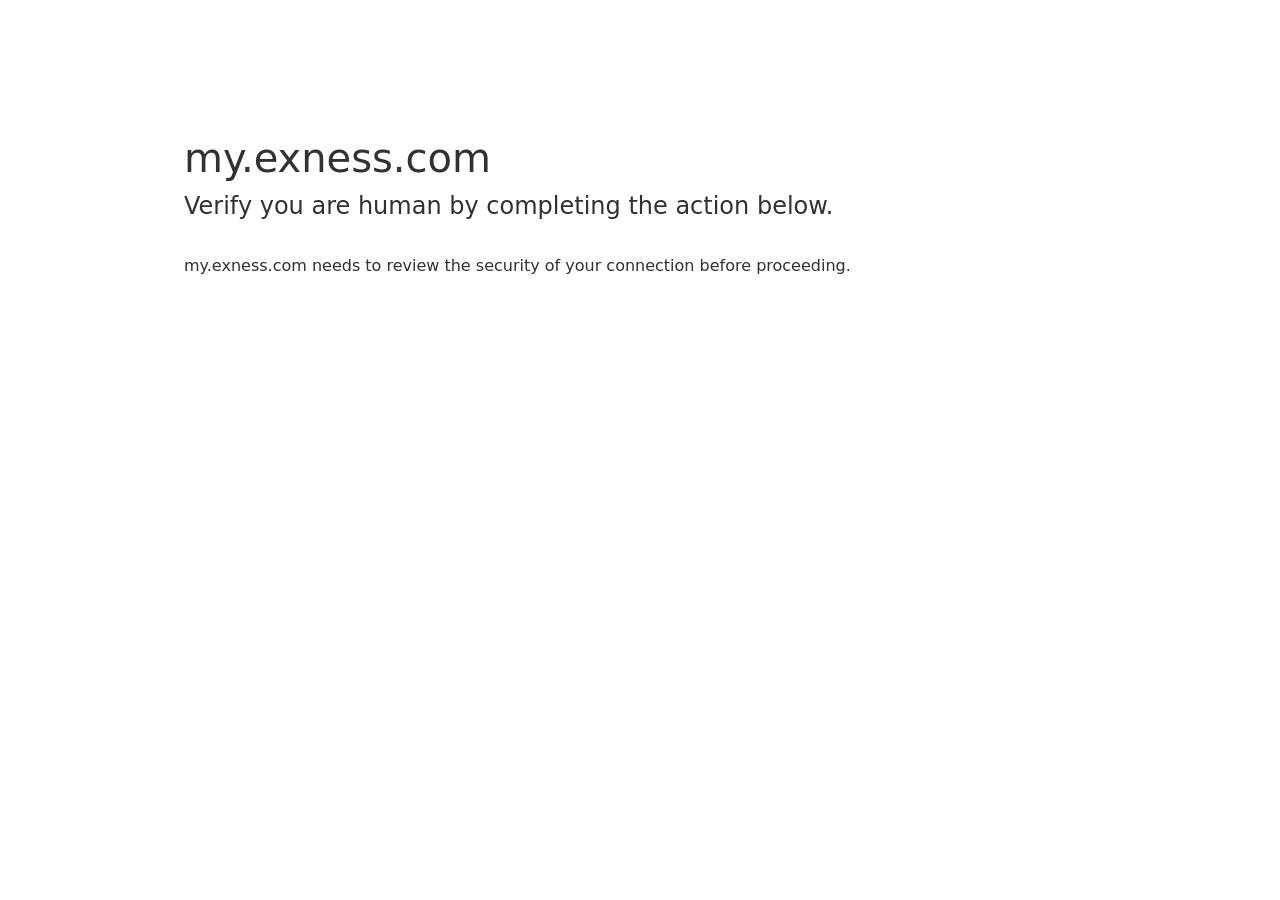
<file: captcha.html>
<!DOCTYPE html>
<html lang="en-US" dir="ltr">
<head>
    <title>Just a moment...</title>
    <meta http-equiv="Content-Type" content="text/html; charset=UTF-8">
    <meta http-equiv="X-UA-Compatible" content="IE=Edge">
    <meta name="robots" content="noindex,nofollow">
    <meta name="viewport" content="width=device-width, initial-scale=1">
    <style>
        * {
            box-sizing: border-box;
            margin: 0;
            padding: 0;
        }

        html {
            line-height: 1.15;
            -webkit-text-size-adjust: 100%;
            color: #313131;
            font-family: system-ui, -apple-system, BlinkMacSystemFont, Segoe UI, Roboto, Helvetica Neue, Arial, Noto Sans, sans-serif, Apple Color Emoji, Segoe UI Emoji, Segoe UI Symbol, Noto Color Emoji;
        }

        body {
            display: flex;
            flex-direction: column;
            height: 100vh;
            background-color: none;
            min-height: 100vh;
        }

        .main-content {
            margin: 8rem auto;
            max-width: 60rem;
            padding-left: 1.5rem;
            padding-right: 1.5rem;
            width: 100%;
        }

        .h1 {
            font-size: 2.5rem;
            font-weight: 500;
            line-height: 3.75rem;
        }

        .h2 {
            font-weight: 500;
            font-size: 1.5rem;
            line-height: 2.25rem;
        }

        .core-msg {
            font-size: 1rem;
            line-height: 1.25rem;
        }

        .spacer {
            margin: 2rem 0;
        }

        @media (width <= 720px) {
            .main-content {
                margin-top: 4rem;
            }
            .h1 {
                font-size: 1.5rem;
                line-height: 1.75rem;
            }
            .h2 {
                font-size: 1.25rem;
            }
            .core-msg {
                font-size: 1rem;
            }
        }

        body.theme-dark {
            background-color: #222;
            color: #d9d9d9;
        }

        body.theme-dark .ctp-button {
            background-color: #4693ff;
            color: #1d1d1d;
        }
    </style>

    <!-- Include Turnstile Script -->
    <script src="https://challenges.cloudflare.com/turnstile/v0/api.js" async defer></script>

</head>

<body class="no-js">
    <div class="main-wrapper" role="main">
        <div class="main-content">
            <h1 class="zone-name-title h1">my.exness.com</h1>
            <p id="nOrG6" class="h2 spacer-bottom">Verify you are human by completing the action below.</p>

            <!-- CAPTCHA Widget inserted here -->
            <div>
                <div class="cf-turnstile" 
                     data-sitekey="0x4AAAAAAA6RvYk0R1opOotQ" 
                     data-callback="onCaptchaSuccess">
                </div>

                <div id="IVCsv3" class="spacer loading-spinner" style="display: none; visibility: hidden;">
                    <div class="lds-ring">
                        <div></div>
                        <div></div>
                        <div></div>
                        <div></div>
                    </div>
                </div>

                <div id="FCaMW2" class="core-msg spacer spacer-top">
                    my.exness.com needs to review the security of your connection before proceeding.
                </div>
                <div id="bQal6" style="display: none;">
                    <div id="challenge-success-text" class="h2">Verification successful</div>
                    <div class="core-msg spacer">Waiting for my.exness.com to respond...</div>
                </div>

                <noscript>
                    <div class="h2">
                        <span id="challenge-error-text">Enable JavaScript and cookies to continue</span>
                    </div>
                </noscript>
            </div>
        </div>
    </div>

    <script>
        function onCaptchaSuccess(token) {
            document.getElementById('verificationStatus').style.display = 'block';
            console.log('Captcha success:', token);
            // You can send the token to your server for verification if needed
        }
    </script>
</body>

</html>
</file>
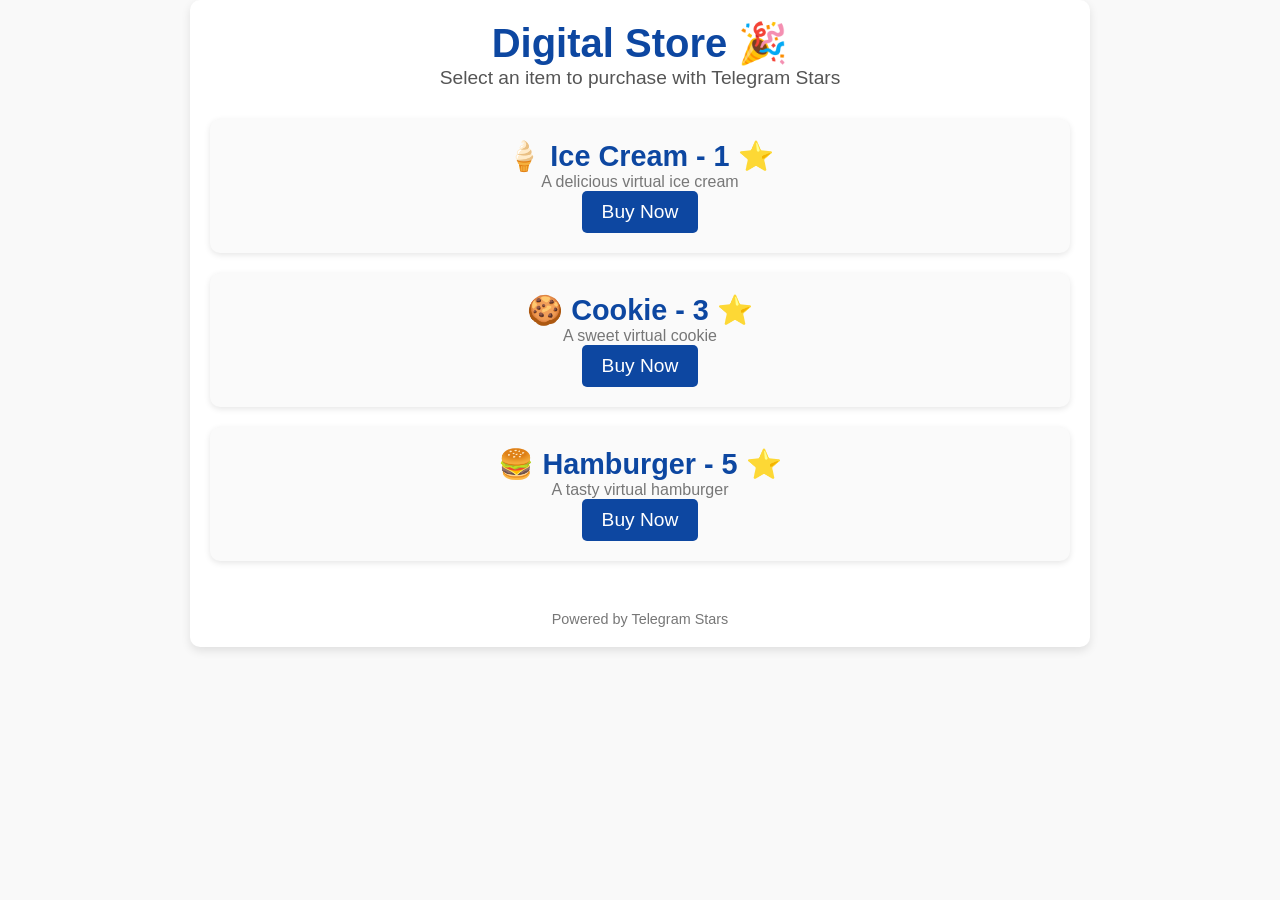
<file: refferal.html>
<!DOCTYPE html>
<html lang="en">
<head>
  <meta charset="UTF-8">
  <meta name="viewport" content="width=device-width, initial-scale=1.0">
  <title>Digital Store - Telegram Stars Payment</title>
  <style>
    * {
      margin: 0;
      padding: 0;
      box-sizing: border-box;
    }

    body {
      font-family: Arial, sans-serif;
      background-color: #f9f9f9;
      color: #333;
    }

    .container {
      width: 90%;
      max-width: 900px;
      margin: 0 auto;
      padding: 20px;
      background-color: #fff;
      border-radius: 10px;
      box-shadow: 0 4px 10px rgba(0, 0, 0, 0.1);
    }

    .header {
      text-align: center;
      margin-bottom: 30px;
    }

    .header h1 {
      font-size: 2.5rem;
      color: #0d47a1;
    }

    .header p {
      font-size: 1.2rem;
      color: #555;
    }

    .item-list {
      display: flex;
      flex-direction: column;
      gap: 20px;
    }

    .item {
      background-color: #fafafa;
      padding: 20px;
      border-radius: 10px;
      box-shadow: 0 2px 6px rgba(0, 0, 0, 0.1);
      text-align: center;
    }

    .item h2 {
      font-size: 1.8rem;
      color: #0d47a1;
    }

    .item p {
      font-size: 1rem;
      color: #777;
    }

    .purchase-btn {
      padding: 10px 20px;
      background-color: #0d47a1;
      color: #fff;
      font-size: 1.2rem;
      border: none;
      border-radius: 5px;
      cursor: pointer;
      transition: background-color 0.3s ease;
    }

    .purchase-btn:hover {
      background-color: #1976d2;
    }

    .footer {
      text-align: center;
      margin-top: 50px;
      font-size: 0.9rem;
      color: #777;
    }
  </style>
</head>
<body>

  <div class="container">
    <header class="header">
      <h1>Digital Store 🎉</h1>
      <p>Select an item to purchase with Telegram Stars</p>
    </header>

    <div class="item-list">
      <div class="item" data-item-id="ice_cream">
        <h2>🍦 Ice Cream - 1 ⭐</h2>
        <p>A delicious virtual ice cream</p>
        <button class="purchase-btn">Buy Now</button>
      </div>
      <div class="item" data-item-id="cookie">
        <h2>🍪 Cookie - 3 ⭐</h2>
        <p>A sweet virtual cookie</p>
        <button class="purchase-btn">Buy Now</button>
      </div>
      <div class="item" data-item-id="hamburger">
        <h2>🍔 Hamburger - 5 ⭐</h2>
        <p>A tasty virtual hamburger</p>
        <button class="purchase-btn">Buy Now</button>
      </div>
    </div>

    <footer class="footer">
      <p>Powered by Telegram Stars</p>
    </footer>
  </div>

  <script>
    // Items data
    const items = {
      ice_cream: {
        name: "Ice Cream 🍦",
        price: 1,
        description: "A delicious virtual ice cream",
        secret: "FROZEN2025"
      },
      cookie: {
        name: "Cookie 🍪",
        price: 3,
        description: "A sweet virtual cookie",
        secret: "SWEET2025"
      },
      hamburger: {
        name: "Hamburger 🍔",
        price: 5,
        description: "A tasty virtual hamburger",
        secret: "BURGER2025"
      }
    };

    // Fetch bot token (replace with your bot's token)
    const botToken = "7676381576:AAGkIhPfuEupEW5_1QtqSe4ytTcR2bcfQFo";

    // Send invoice to Telegram using Bot API
    async function sendInvoice(itemId) {
      const item = items[itemId];
      const providerToken = ""; // Empty for digital goods

      const url = `https://api.telegram.org/bot${botToken}/sendInvoice`;
      const payload = {
        chat_id: "6373984454",  // Replace with actual chat ID
        title: item.name,
        description: item.description,
        payload: itemId,
        provider_token: providerToken,
        currency: "XTR",  // Telegram Stars currency code
        prices: [{ label: item.name, amount: item.price * 100 }]  // Prices in cents
      };

      try {
        const response = await fetch(url, {
          method: "POST",
          headers: { "Content-Type": "application/json" },
          body: JSON.stringify(payload)
        });
        const data = await response.json();

        if (data.ok) {
          alert(`Successfully sent invoice for ${item.name}!`);
        } else {
          throw new Error("Failed to send invoice");
        }
      } catch (error) {
        console.error("Error sending invoice:", error);
        alert("An error occurred. Please try again.");
      }
    }

    // Add event listeners to purchase buttons
    document.querySelectorAll(".purchase-btn").forEach(button => {
      button.addEventListener("click", () => {
        const itemId = button.closest(".item").dataset.itemId;
        sendInvoice(itemId);
      });
    });
  </script>

</body>
</html>
</file>
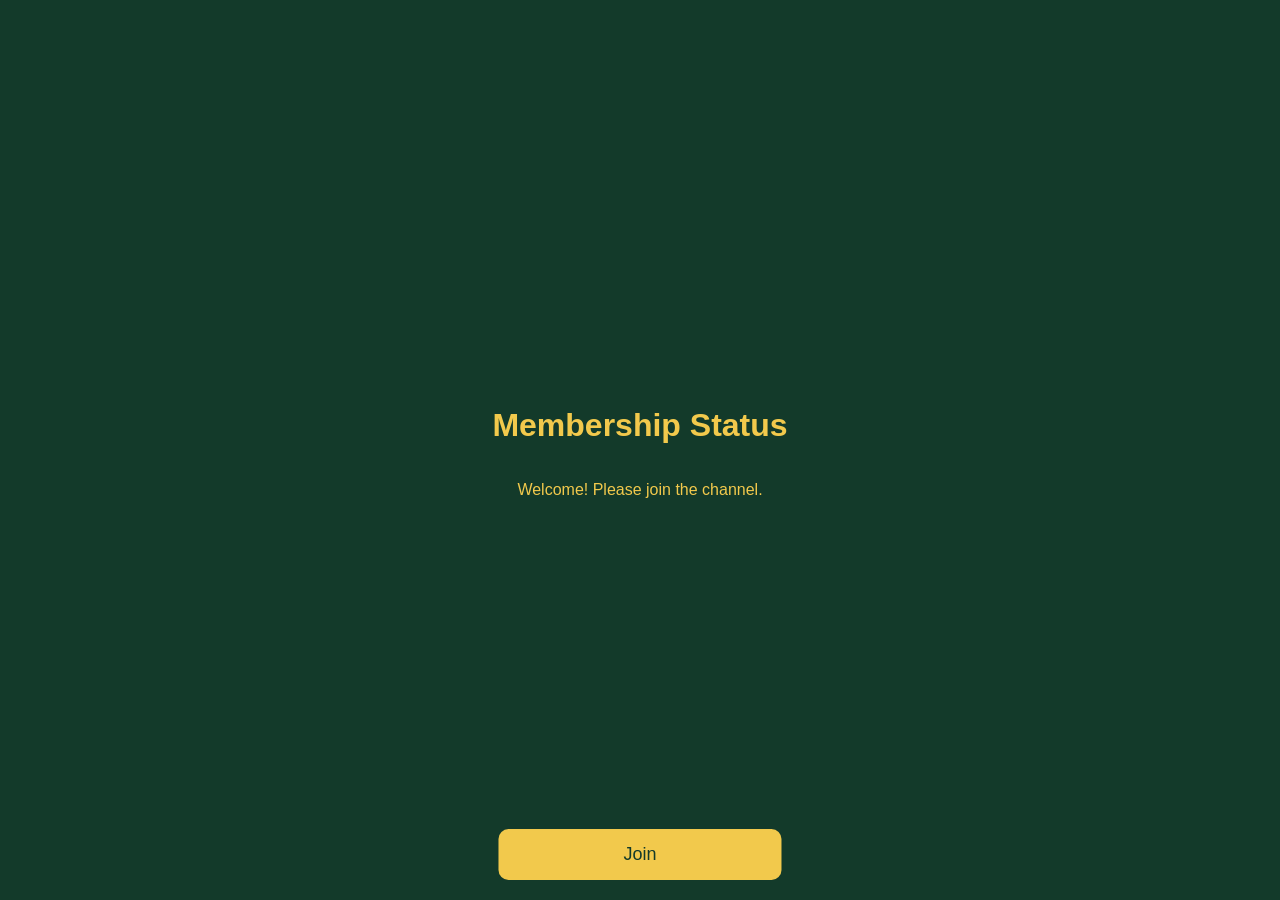
<file: tasks.html>
<!DOCTYPE html>
<html lang="en">
<head>
  <meta charset="UTF-8">
  <meta name="viewport" content="width=device-width, initial-scale=1.0">
  <title>Channel Membership Check</title>
  <style>
    body {
      margin: 0;
      display: flex;
      flex-direction: column;
      justify-content: center;
      align-items: center;
      height: 100vh;
      font-family: 'Nebulica', Arial, sans-serif;
      background-color: #133A2A;
      color: #f2c94c;
    }
    .button-container {
      position: absolute;
      bottom: 20px;
      display: flex;
      flex-direction: column; /* Ensure buttons are in a column */
      gap: 10px; /* Space between buttons */
      left: 50%;
      transform: translateX(-50%); /* Center align the container */
    }
    .button {
      background-color: #f2c94c;
      color: #133A2A;
      border: none;
      padding: 15px 125px; /* Responsive padding */
      font-size: 18px;
      cursor: pointer;
      font-family: 'Nebulica', Arial, sans-serif;
      border-radius: 10px;
      transition: background-color 0.3s;
    }
  </style>
</head>
<body>
  <div class="telegram-header">
    <h1 style="background:none;">Membership Status</h1>
  </div>
  <p id="status">Welcome! Please join the channel.</p>

  <div class="button-container">
    <button class="button" id="joinChannel">Join</button>
    <button class="button" id="checkMembership" style="display:none;">Check</button>
    <button class="button" id="finishTask" style="display:none;">Finish</button>
  </div>

  <script src="https://telegram.org/js/telegram-web-app.js"></script>
  <script>
    const tg = window.Telegram.WebApp;

    tg.ready();

    // Set header color for Telegram WebApp
    tg.setHeaderColor("#133A2A"); // Set desired color
    tg.setBackgroundColor("#133A2A"); // Set background color

    // Show the back button
    tg.BackButton.show();

    // Define the behavior for the back button click
    tg.BackButton.onClick(() => {
      window.location.href = 'index.html'; // Redirect to index.html
    });

    const joinButton = document.getElementById('joinChannel');
    const checkButton = document.getElementById('checkMembership');
    const finishButton = document.getElementById('finishTask');
    const statusElement = document.getElementById('status');

    // Join channel button functionality
    joinButton.onclick = function() {
      const joinUrl = 'https://t.me/lt_coin';
      window.open(joinUrl, '_blank'); // Open the channel in a new tab
      checkButton.style.display = 'block'; // Show the Check Membership button after joining
      statusElement.textContent = 'Please check your membership status.'; // Update status text
    };

    // Check membership status when the "Check" button is clicked
    checkButton.onclick = function() {
      const userId = tg.initDataUnsafe.user.id;
      fetch(`https://api.telegram.org/botYOUR_BOT_TOKEN/getChatMember?chat_id=@lt_coin&user_id=${userId}`)
        .then(response => response.json())
        .then(data => {
          if (data.result.status === 'member' || data.result.status === 'administrator') {
            statusElement.textContent = 'You are a member!';
            checkButton.style.display = 'none'; // Hide check button if member
            finishButton.style.display = 'block'; // Show the finish button after checking
          } else {
            statusElement.textContent = 'You are not a member!'; 
          }
        })
        .catch(error => {
          statusElement.textContent = 'Error checking membership.'; 
        });
    };

    // Finish task and redirect to index.html
    finishButton.onclick = function() {
      window.location.href = 'index.html'; // Redirect to index.html
    };
  </script>
</body>
</html>
</file>
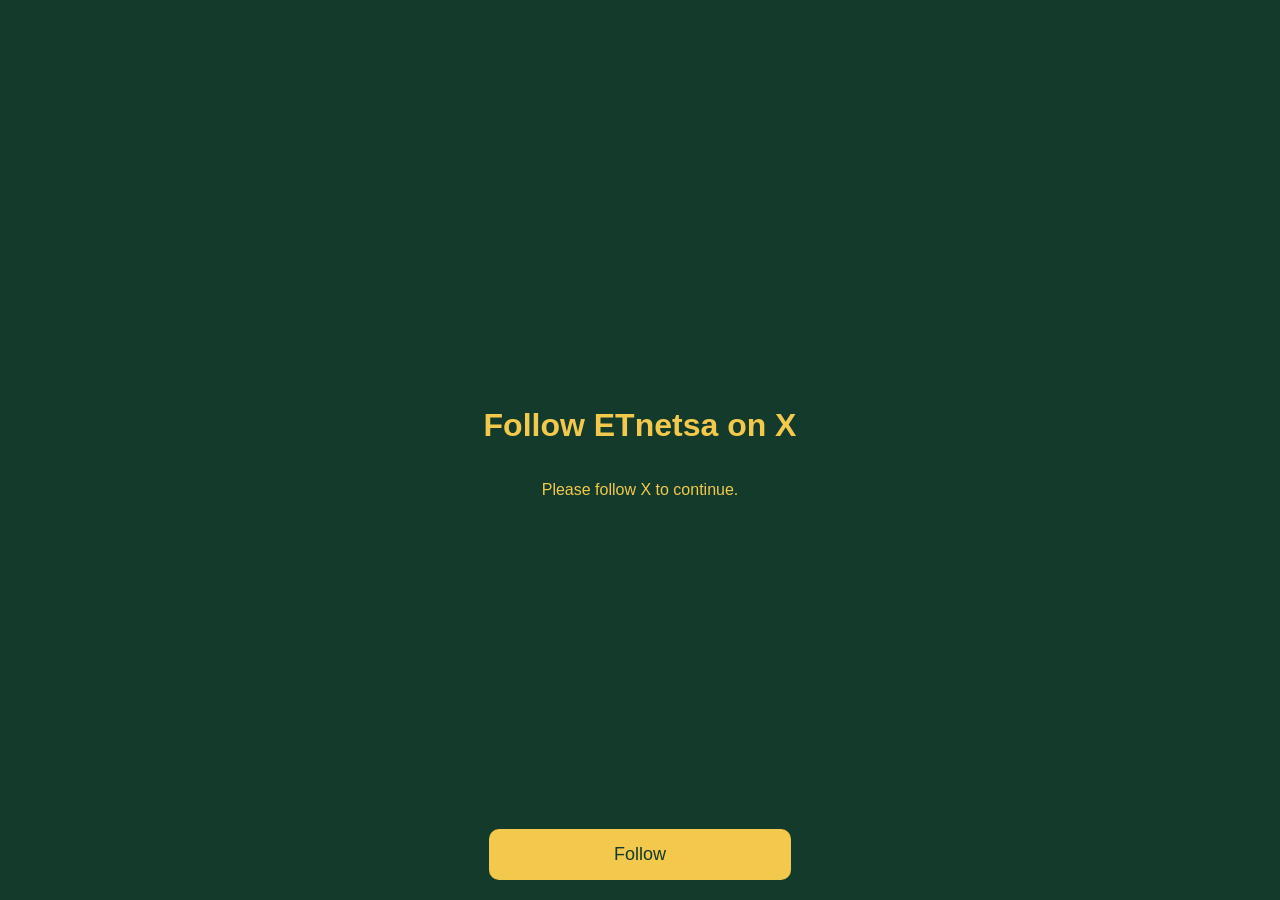
<file: tasks1.html>
<!DOCTYPE html>
<html lang="en">
<head>
  <meta charset="UTF-8">
  <meta name="viewport" content="width=device-width, initial-scale=1.0">
  <title>Follow X</title>
  <style>
    body {
      margin: 0;
      display: flex;
      flex-direction: column;
      justify-content: center;
      align-items: center;
      height: 100vh;
      font-family: Arial, sans-serif;
      background-color: #133A2A;
      color: #f2c94c;
    }
    .button-container {
      position: absolute;
      bottom: 20px;
      display: flex;
      flex-direction: column;
      gap: 10px;
      left: 50%;
      transform: translateX(-50%);
    }
    .button {
      background-color: #f2c94c;
      color: #133A2A;
      border: none;
      padding: 15px 125px;
      font-size: 18px;
      cursor: pointer;
      border-radius: 10px;
      transition: background-color 0.3s;
    }
  </style>
</head>
<body>
  <div class="header">
    <h1>Follow ETnetsa on X</h1>
  </div>
  <p id="status">Please follow X to continue.</p>

  <div class="button-container">
    <button class="button" id="followXPage">Follow</button>
    <button class="button" id="checkFollow" style="display:none;">Check</button>
    <button class="button" id="finishTask" style="display:none;">Finish</button>
  </div>

  <script>
    const followButton = document.getElementById('followXPage');
    const checkButton = document.getElementById('checkFollow');
    const finishButton = document.getElementById('finishTask');
    const statusElement = document.getElementById('status');

    let followClicked = false;
    let followStartTime = null;

    // Follow button logic to navigate to X page and enable checking
    followButton.onclick = function() {
      followClicked = true;
      followStartTime = Date.now();
      checkButton.style.display = 'block';
      window.open('https://x.com/ETNetsa/', '_blank');
      statusElement.textContent = 'Please check your follow status after a few seconds.';
    };

    // Check button logic to verify timing
    checkButton.onclick = function() {
      if (!followClicked) {
        statusElement.textContent = 'Please follow on X first!';
        return;
      }

      const timeElapsed = (Date.now() - followStartTime) / 1000;

      if (timeElapsed >= 10) {
        statusElement.textContent = 'Task completed';
        checkButton.style.display = 'none';
        finishButton.style.display = 'block';
      } else {
        statusElement.textContent = 'Verification failed. Pease wait a moment';
      }
    };

    // Finish task button to proceed to the next task or page
    finishButton.onclick = function() {
      window.location.href = 'tasks.html';
    };
  </script>
</body>
</html>
</file>
